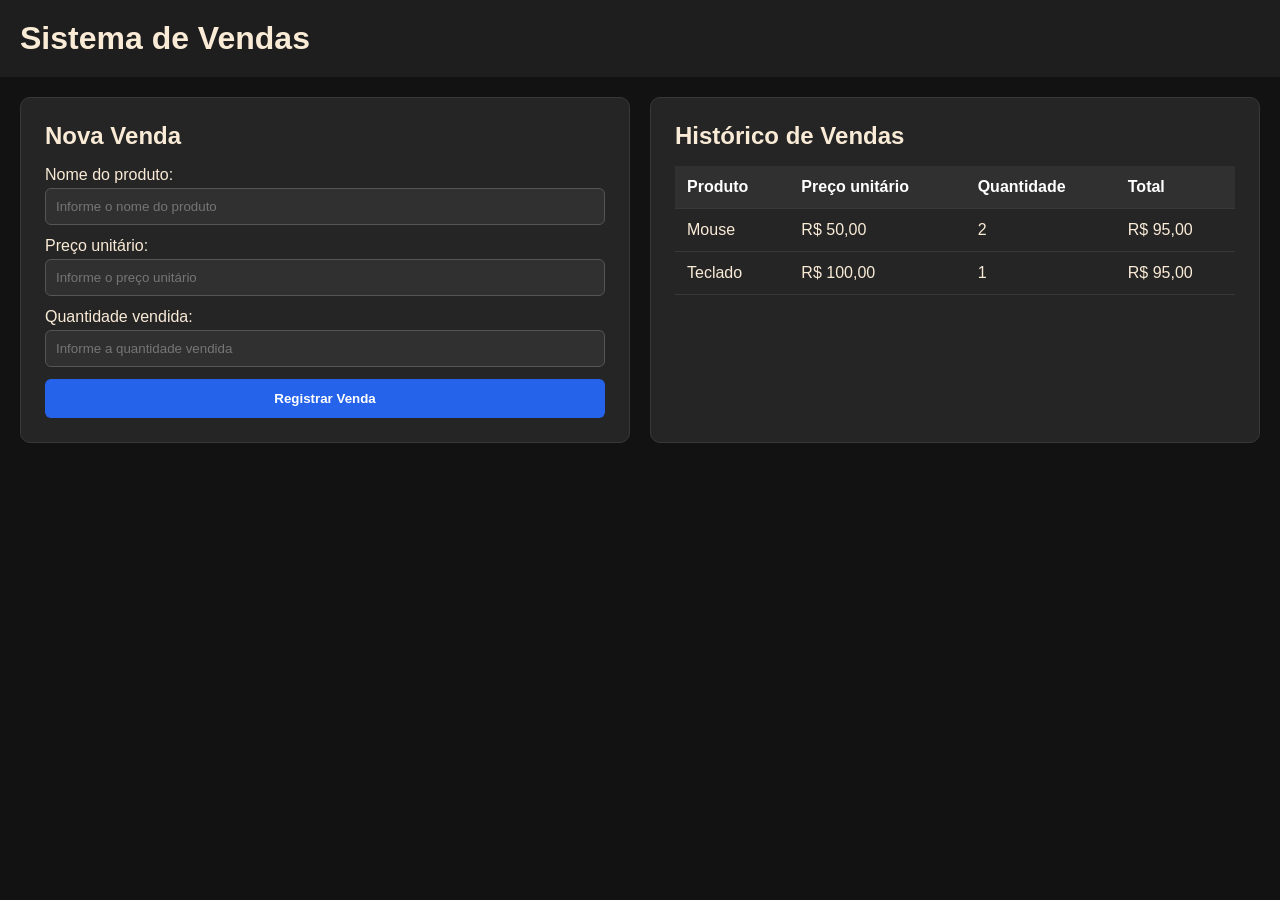
<file: estudos/WEB/HTML/index.html>
<!DOCTYPE html>
<html lang="pt-br">
<head>
    <meta charset="UTF-8">
    <meta name="viewport" content="width=device-width, initial-scale=1.0">
    <title>Sistema de Vendas</title>
    <link rel="stylesheet" href="../CSS/style.css">
</head>
<body>
    <header>
        <h1>Sistema de Vendas</h1>
    </header>
    <main>
        <section class="card">
            <h2>Nova Venda</h2>
            <form action="">
                <div class="form-group">
                    <label for="nome">Nome do produto:</label>
                    <input type="text" name="nome" id="nome" placeholder="Informe o nome do produto" required>
                </div>
                <div class="form-group">
                    <label for="preco">Preço unitário:</label>
                    <input type="number" name="preco" id="preco" placeholder="Informe o preço unitário" required min="0.01" step="0.01">
                </div>
                <div class="form-group">
                    <label for="quantidade">Quantidade vendida:</label>
                    <input type="number" name="quantidade" id="quantidade" placeholder="Informe a quantidade vendida" required min="1">
                </div>
                <button type="submit">Registrar Venda</button>
            </form>
        </section>
        <section class="card">
            <h2>Histórico de Vendas</h2>
            <div class="table-container">
                <table>
                    <thead>
                        <tr>
                            <th scope="col">Produto</th>
                            <th scope="col">Preço unitário</th>
                            <th scope="col">Quantidade</th>
                            <th scope="col">Total</th>
                        </tr>
                    </thead>
                    <tbody>
                        <tr>
                            <td>Mouse</td>
                            <td>R$ 50,00</td>
                            <td>2</td>
                            <td>R$ 95,00</td>
                        </tr>
                        <tr>
                            <td>Teclado</td>
                            <td>R$ 100,00</td>
                            <td>1</td>
                            <td>R$ 95,00</td>
                        </tr>
                    </tbody>
                </table>
            </div>

        </section>
    </main>
</body>
</html>
</file>
<file: estudos/WEB/CSS/style.css>
* {
  margin: 0;
  padding: 0;
  box-sizing: border-box;
}

body {
    background-color: #121212;
    color: antiquewhite;
    font-family:'Franklin Gothic Medium', 'Arial Narrow', Arial, sans-serif;
}

header {
    padding: 20px;
    background-color: #1E1E1E;
}

main {
    display: flex;
    gap: 20px;
    padding: 20px;
}

section {
    background-color: #252525;
}

.card { 
    border-radius: 10px;
    border: 1px solid #383838;
    padding: 24px;
    flex: 1;
    min-width: 0;
}

.card h2 {
    margin-bottom: 16px;
}

form {
    display: flex;
    flex-direction: column;
    gap: 12px;
}

.form-group {
    display: flex;
    flex-direction: column;
    gap: 4px;
}

input {
    padding: 10px;
    background-color: #303030;
    color: antiquewhite;
    border: 1px solid #555555;
    border-radius: 6px;
}

input:focus {
    border-color: #2563EB;
    outline: 2px solid #2563EB;

}

button {
    padding: 12px;
    background-color: #2563EB;
    color: white;
    border: none;
    border-radius: 6px;
    font-weight: bold;
    cursor: pointer;
    transition: background-color 0.3s ease;
}

button:hover {
    background-color: #1D4ED8;
}

table {
    width: 100%;
    border-collapse: collapse;
    text-align: left;
}

th, td {
    padding: 12px;
    border-bottom: 1px solid #383838;
}

th {
    background-color: #303030;
    font-weight: bold;
    color: #FFFFFF;
}

tbody tr:hover {
    background-color: #333333;
}

.table-container {
    overflow-x: auto;
}

@media (max-width: 768px) {
    main {
        flex-direction: column;
    }
}
</file>
